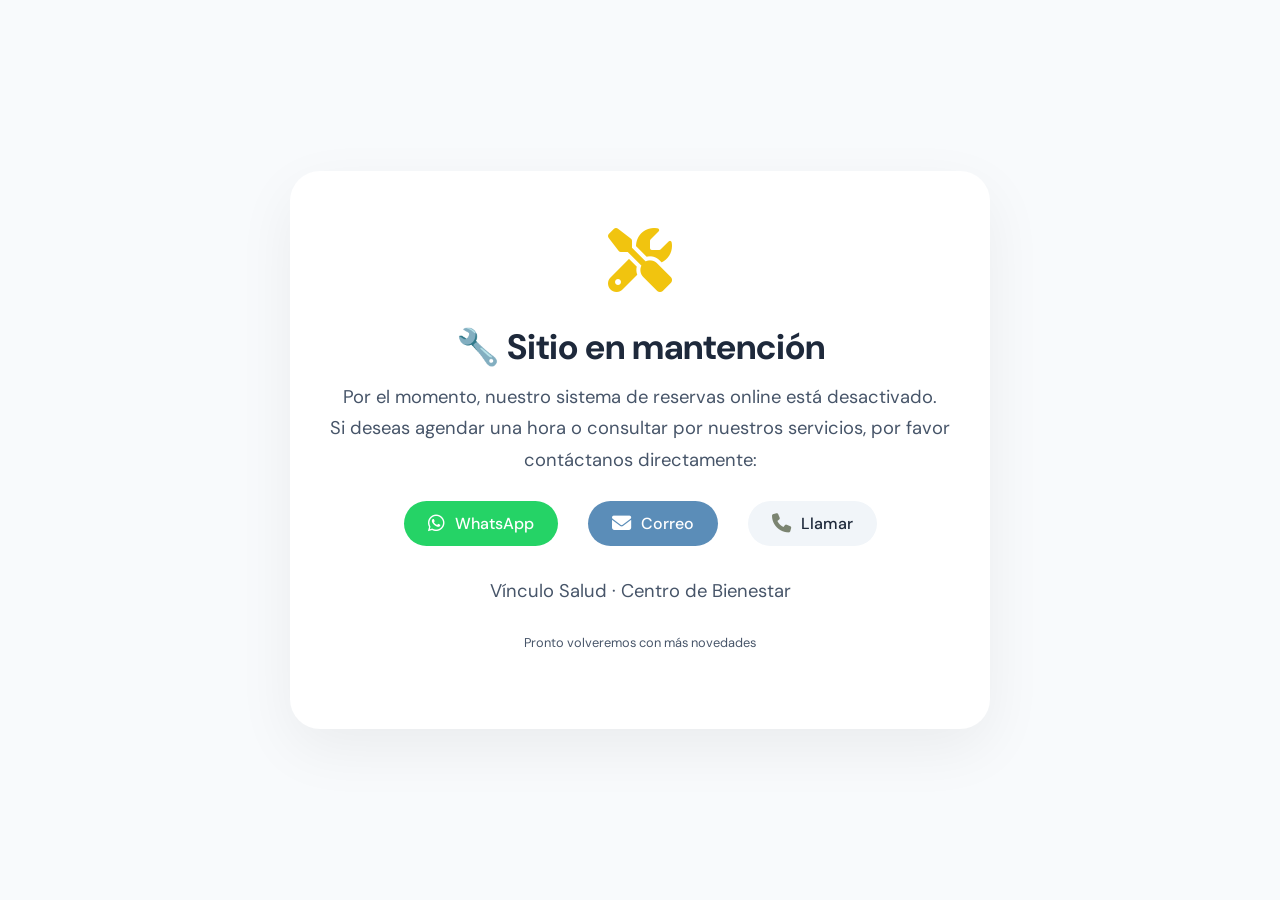
<file: index.html>
<!DOCTYPE html>
<html lang="es">
<head>
    <meta charset="UTF-8" />
    <meta name="viewport" content="width=device-width, initial-scale=1.0" />
    <meta name="theme-color" content="#7B8471" />
    <title>Vínculo Salud · En mantención</title>
    <link href="https://fonts.googleapis.com/css2?family=DM+Sans:wght@400;500;700&display=swap" rel="stylesheet" />
    <link rel="stylesheet" href="https://cdnjs.cloudflare.com/ajax/libs/font-awesome/6.4.0/css/all.min.css" />
    <style>
        * {
            margin: 0;
            padding: 0;
            box-sizing: border-box;
        }
        body {
            font-family: 'DM Sans', sans-serif;
            background: #f8fafc;
            min-height: 100vh;
            display: flex;
            flex-direction: column;
            align-items: center;
            justify-content: center;
            padding: 20px;
            color: #1e293b;
        }
        .container {
            max-width: 700px;
            text-align: center;
            background: white;
            padding: 50px 40px;
            border-radius: 30px;
            box-shadow: 0 20px 60px rgba(0, 0, 0, 0.06);
        }
        .icon {
            font-size: 4rem;
            color: #f1c40f;
            margin-bottom: 20px;
        }
        h1 {
            font-size: 2.2rem;
            font-weight: 700;
            color: #1e293b;
            margin-bottom: 12px;
        }
        p {
            font-size: 1.15rem;
            color: #475569;
            line-height: 1.7;
            margin-bottom: 25px;
        }
        .contacto {
            display: flex;
            justify-content: center;
            gap: 30px;
            flex-wrap: wrap;
            margin-top: 10px;
        }
        .contacto a {
            display: inline-flex;
            align-items: center;
            gap: 10px;
            background: #f1f5f9;
            padding: 12px 24px;
            border-radius: 50px;
            color: #1e293b;
            text-decoration: none;
            font-weight: 500;
            transition: 0.3s ease;
            font-size: 1rem;
        }
        .contacto a:hover {
            background: #e2e8f0;
            transform: translateY(-2px);
        }
        .contacto i {
            font-size: 1.2rem;
            color: #7B8471;
        }
        .whatsapp {
            background: #25D366 !important;
            color: white !important;
        }
        .whatsapp i {
            color: white !important;
        }
        .whatsapp:hover {
            background: #1ebe5d !important;
        }
        .email {
            background: #5b8db8 !important;
            color: white !important;
        }
        .email i {
            color: white !important;
        }
        .email:hover {
            background: #4a7aa3 !important;
        }
        .footer {
            margin-top: 30px;
            color: #94a3b8;
            font-size: 0.9rem;
        }
        @media (max-width: 600px) {
            .container {
                padding: 30px 20px;
            }
            h1 {
                font-size: 1.7rem;
            }
            .contacto a {
                width: 100%;
                justify-content: center;
            }
        }
    </style>
</head>
<body>

<div class="container">
    <div class="icon">
        <i class="fa fa-tools"></i>
    </div>
    <h1>🔧 Sitio en mantención</h1>
    <p>
        Por el momento, nuestro sistema de reservas online está desactivado.<br />
        Si deseas agendar una hora o consultar por nuestros servicios, por favor contáctanos directamente:
    </p>

    <div class="contacto">
        <a href="https://wa.me/56932093724" target="_blank" class="whatsapp">
            <i class="fab fa-whatsapp"></i> WhatsApp
        </a>
        <a href="mailto:vinculosalud@hotmail.com" class="email">
            <i class="fa fa-envelope"></i> Correo
        </a>
        <a href="tel:+56932093724">
            <i class="fa fa-phone"></i> Llamar
        </a>
    </div>

    <div class="footer">
        <p>Vínculo Salud · Centro de Bienestar</p>
        <p style="margin-top: 6px; font-size: 0.8rem;">Pronto volveremos con más novedades</p>
    </div>
</div>

</body>
</html>
</file>
